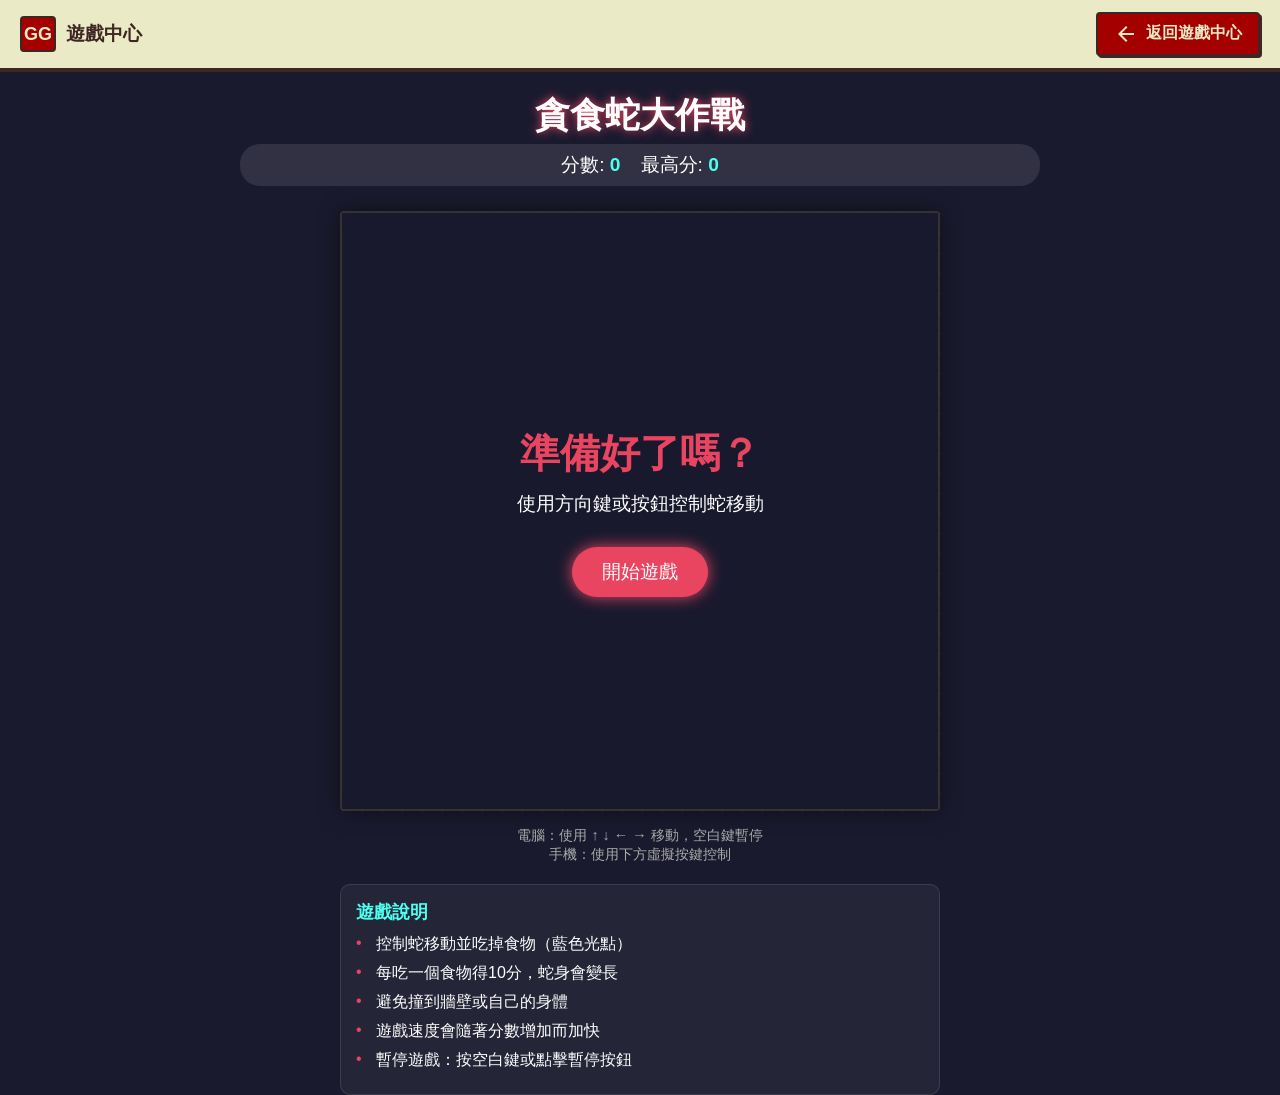
<file: games/snake/index.html>
<!DOCTYPE html>
<html lang="zh-Hant">
<head>
    <meta charset="UTF-8">
    <meta name="viewport" content="width=device-width, initial-scale=1.0, maximum-scale=1.0, user-scalable=no">
    <title>貪食蛇大作戰 - GG 遊戲中心</title>
    <link rel="stylesheet" href="style.css">
    <link href="https://fonts.googleapis.com/css2?family=Material+Symbols+Outlined:wght,FILL@100..700,0..1&display=swap" rel="stylesheet">
</head>
<body>
    <!-- 遊戲中心導航欄 -->
    <nav class="game-center-nav">
        <a href="../../index.html" class="nav-brand">
            <div class="nav-logo">GG</div>
            <span class="nav-title">遊戲中心</span>
        </a>
        <a href="../../index.html" class="back-button">
            <span class="material-symbols-outlined" style="vertical-align: middle; margin-right: 4px;">arrow_back</span>
            返回遊戲中心
        </a>
    </nav>

    <div class="game-header">
        <h1 class="game-title">貪食蛇大作戰</h1>
        <div class="stats-bar">
            <div class="stat-item">分數: <span id="score">0</span></div>
            <div class="stat-item">最高分: <span id="high-score">0</span></div>
        </div>
    </div>

    <main>
        <div id="game-container">
            <canvas id="gameCanvas"></canvas>
            
            <!-- 開始畫面 -->
            <div id="start-screen" class="modal">
                <h2>準備好了嗎？</h2>
                <p>使用方向鍵或按鈕控制蛇移動</p>
                <button class="btn" onclick="startGame()">開始遊戲</button>
            </div>

            <!-- 遊戲結束畫面 -->
            <div id="game-over-screen" class="modal hidden">
                <h2>遊戲結束</h2>
                <p>最終得分: <span id="final-score">0</span></p>
                <button class="btn" onclick="startGame()">再玩一次</button>
            </div>
            
             <!-- 暫停畫面 -->
             <div id="pause-screen" class="modal hidden">
                <h2>已暫停</h2>
                <p>按空白鍵繼續</p>
                <button class="btn" onclick="togglePause()">繼續</button>
            </div>
        </div>

        <div class="controls-info">
            電腦：使用 ↑ ↓ ← → 移動，空白鍵暫停<br>
            手機：使用下方虛擬按鍵控制
        </div>

        <!-- 虛擬手把 (適用於手機) -->
        <div class="d-pad">
            <div class="d-btn up" ontouchstart="handleMobileInput('ArrowUp')" onmousedown="handleMobileInput('ArrowUp')">▲</div>
            <div class="d-btn left" ontouchstart="handleMobileInput('ArrowLeft')" onmousedown="handleMobileInput('ArrowLeft')">◀</div>
            <div class="d-btn down" ontouchstart="handleMobileInput('ArrowDown')" onmousedown="handleMobileInput('ArrowDown')">▼</div>
            <div class="d-btn right" ontouchstart="handleMobileInput('ArrowRight')" onmousedown="handleMobileInput('ArrowRight')">▶</div>
        </div>

        <!-- 遊戲說明 -->
        <div class="game-instructions">
            <h3 class="instructions-title">遊戲說明</h3>
            <ul class="instructions-list">
                <li>控制蛇移動並吃掉食物（藍色光點）</li>
                <li>每吃一個食物得10分，蛇身會變長</li>
                <li>避免撞到牆壁或自己的身體</li>
                <li>遊戲速度會隨著分數增加而加快</li>
                <li>暫停遊戲：按空白鍵或點擊暫停按鈕</li>
            </ul>
        </div>
    </main>

    <script src="game.js"></script>
</body>
</html>
</file>
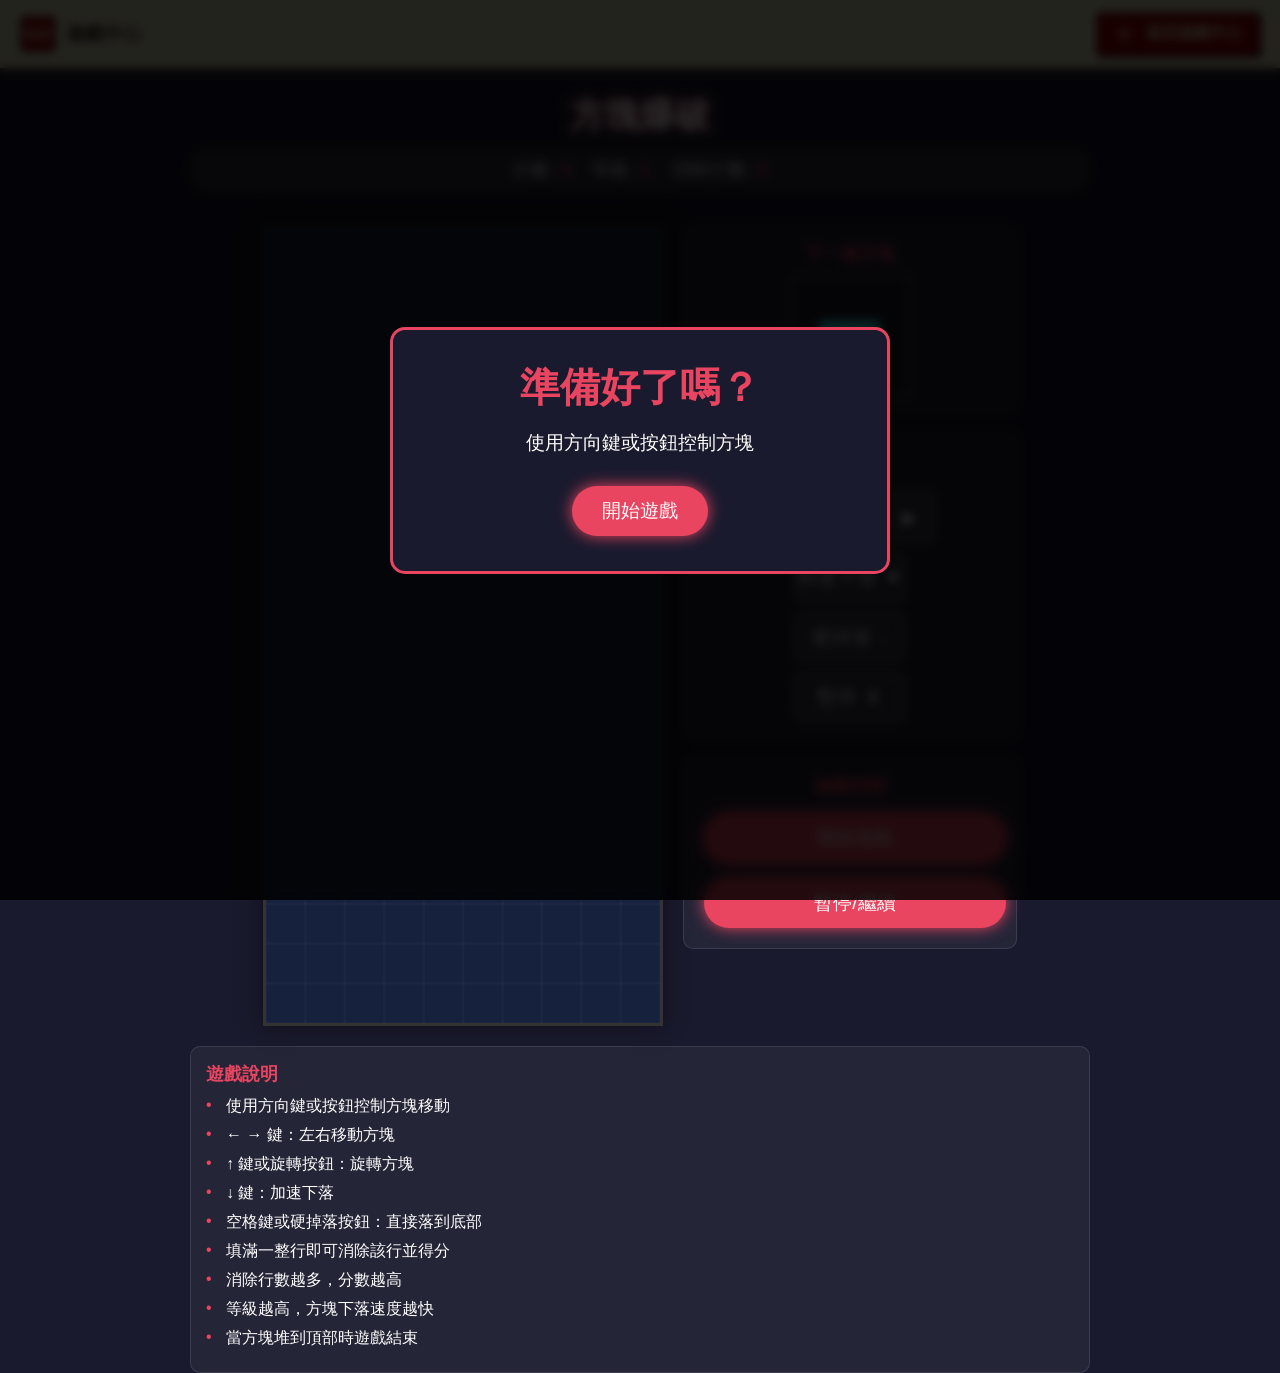
<file: games/tetris/index.html>
<!DOCTYPE html>
<html lang="zh-Hant">
<head>
    <meta charset="UTF-8">
    <meta name="viewport" content="width=device-width, initial-scale=1.0, maximum-scale=1.0, user-scalable=no">
    <title>方塊爆破 - GG 遊戲中心</title>
    <link rel="stylesheet" href="style.css">
    <link href="https://fonts.googleapis.com/css2?family=Material+Symbols+Outlined:wght,FILL@100..700,0..1&display=swap" rel="stylesheet">
</head>
<body>
    <!-- 遊戲中心導航欄 -->
    <nav class="game-center-nav">
        <a href="../../index.html" class="nav-brand">
            <div class="nav-logo">GG</div>
            <span class="nav-title">遊戲中心</span>
        </a>
        <a href="../../index.html" class="back-button">
            <span class="material-symbols-outlined" style="vertical-align: middle; margin-right: 4px;">arrow_back</span>
            返回遊戲中心
        </a>
    </nav>

    <div class="game-header">
        <h1 class="game-title">方塊爆破</h1>
        <div class="stats-bar">
            <div class="stat-item">分數: <span id="score">0</span></div>
            <div class="stat-item">等級: <span id="level">1</span></div>
            <div class="stat-item">消除行數: <span id="lines">0</span></div>
        </div>
    </div>

    <div class="game-container">
        <!-- 遊戲區域 -->
        <div class="game-area">
            <canvas id="game-board"></canvas>
            
            <!-- 移動端虛擬控制器 (手機顯示) -->
            <div class="mobile-controls">
                <button class="control-button left" ontouchstart="handleMobileInput('left')" onmousedown="handleMobileInput('left')">◀</button>
                <button class="control-button rotate" ontouchstart="handleMobileInput('rotate')" onmousedown="handleMobileInput('rotate')">↻</button>
                <button class="control-button down" ontouchstart="handleMobileInput('down')" onmousedown="handleMobileInput('down')">▼</button>
                <button class="control-button right" ontouchstart="handleMobileInput('right')" onmousedown="handleMobileInput('right')">▶</button>
                <button class="control-button hard-drop" ontouchstart="handleMobileInput('hardDrop')" onmousedown="handleMobileInput('hardDrop')">↓<br>硬落</button>
                <button class="control-button pause" ontouchstart="handleMobileInput('pause')" onmousedown="handleMobileInput('pause')">⏸<br>暫停</button>
            </div>
        </div>

        <!-- 側邊面板 -->
        <div class="side-panel">
            <!-- 下一個方塊預覽 -->
            <div class="panel-section">
                <h3 class="panel-title">下一個方塊</h3>
                <div id="next-piece-container">
                    <canvas id="next-piece-canvas"></canvas>
                </div>
            </div>

            <!-- 控制按鈕 (電腦顯示) -->
            <div class="panel-section controls-section">
                <h3 class="panel-title">控制</h3>
                <div class="control-row">
                    <button class="control-button" onclick="handleMobileInput('left')">◀</button>
                    <button class="control-button" onclick="handleMobileInput('rotate')">↻</button>
                    <button class="control-button" onclick="handleMobileInput('right')">▶</button>
                </div>
                <div class="control-row">
                    <button class="control-button wide" onclick="handleMobileInput('down')">快速下落 ▼</button>
                </div>
                <div class="control-row">
                    <button class="control-button wide" onclick="handleMobileInput('hardDrop')">硬掉落 ↓</button>
                </div>
                <div class="control-row">
                    <button class="control-button wide" onclick="togglePause()">暫停 ⏸</button>
                </div>
            </div>

            <!-- 遊戲控制 -->
            <div class="panel-section">
                <h3 class="panel-title">遊戲控制</h3>
                <button class="btn" onclick="startGame()" style="width: 100%; margin-bottom: 10px;">開始遊戲</button>
                <button class="btn" onclick="togglePause()" style="width: 100%;">暫停/繼續</button>
            </div>
        </div>
    </div>

    <!-- 遊戲說明 -->
    <div class="game-instructions">
        <h3 class="instructions-title">遊戲說明</h3>
        <ul class="instructions-list">
            <li>使用方向鍵或按鈕控制方塊移動</li>
            <li>← → 鍵：左右移動方塊</li>
            <li>↑ 鍵或旋轉按鈕：旋轉方塊</li>
            <li>↓ 鍵：加速下落</li>
            <li>空格鍵或硬掉落按鈕：直接落到底部</li>
            <li>填滿一整行即可消除該行並得分</li>
            <li>消除行數越多，分數越高</li>
            <li>等級越高，方塊下落速度越快</li>
            <li>當方塊堆到頂部時遊戲結束</li>
        </ul>
    </div>

    <!-- 開始畫面 -->
    <div id="start-screen" class="modal">
        <div class="modal-content">
            <h2>準備好了嗎？</h2>
            <p>使用方向鍵或按鈕控制方塊</p>
            <button class="btn" onclick="startGame()">開始遊戲</button>
        </div>
    </div>

    <!-- 遊戲結束畫面 -->
    <div id="game-over-screen" class="modal hidden">
        <div class="modal-content">
            <h2>遊戲結束</h2>
            <p>最終分數: <span id="final-score">0</span></p>
            <button class="btn" onclick="startGame()">再玩一次</button>
        </div>
    </div>

    <!-- 暫停畫面 -->
    <div id="pause-screen" class="modal hidden">
        <div class="modal-content">
            <h2>已暫停</h2>
            <p>按 P 鍵或點擊繼續按鈕</p>
            <button class="btn" onclick="togglePause()">繼續遊戲</button>
        </div>
    </div>

    <script src="game.js"></script>
</body>
</html>
</file>
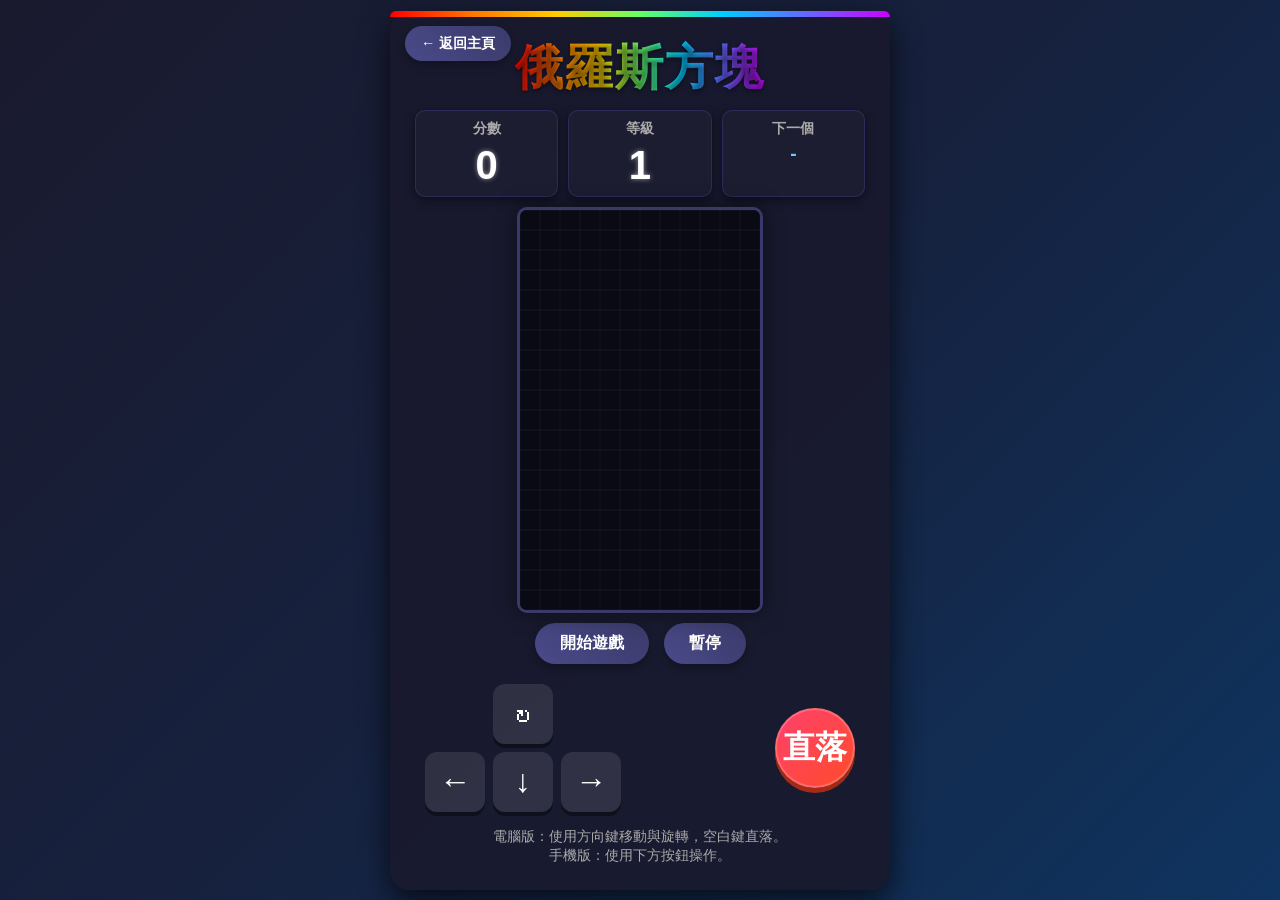
<file: block.html>
<!DOCTYPE html>
<html lang="zh-TW">
<head>
    <meta charset="UTF-8">
    <meta name="viewport" content="width=device-width, initial-scale=1.0, maximum-scale=1.0, user-scalable=no">
    <title>俄羅斯方塊 - 觸控版</title>
    <style>
        * {
            margin: 0;
            padding: 0;
            box-sizing: border-box;
            user-select: none; /* 防止長按選中文字 */
            -webkit-user-select: none;
            touch-action: manipulation; /* 優化觸控反應 */
        }
        
        body {
            font-family: 'Segoe UI', Tahoma, Geneva, Verdana, sans-serif;
            background: linear-gradient(135deg, #1a1a2e, #16213e, #0f3460);
            color: #fff;
            display: flex;
            justify-content: center;
            align-items: center;
            min-height: 100vh;
            padding: 10px;
            overflow: hidden; /* 防止頁面滾動 */
        }
        
        .game-container {
            display: flex;
            flex-direction: column;
            align-items: center;
            max-width: 600px;
            width: 100%;
            background: rgba(25, 25, 45, 0.9);
            border-radius: 20px;
            box-shadow: 0 10px 30px rgba(0, 0, 0, 0.7);
            padding: 15px;
            position: relative;
        }
        
        .game-container::before {
            content: '';
            position: absolute;
            top: 0;
            left: 0;
            right: 0;
            height: 6px;
            background: linear-gradient(90deg, #ff0000, #ff7700, #ffcc00, #66ff66, #00ccff, #6666ff, #cc00ff);
            border-radius: 6px 6px 0 0;
        }
        
        h1 {
            font-size: 2rem;
            margin-bottom: 10px;
            text-align: center;
            background: linear-gradient(90deg, #ff0000, #ff7700, #ffcc00, #66ff66, #00ccff, #6666ff, #cc00ff);
            -webkit-background-clip: text;
            background-clip: text;
            color: transparent;
            text-shadow: 0 2px 5px rgba(0, 0, 0, 0.5);
            letter-spacing: 2px;
        }
        
        .game-header {
            display: flex;
            justify-content: space-between;
            width: 100%;
            margin-bottom: 10px;
            gap: 10px;
        }
        
        .score-container, .level-container, .next-container {
            background: rgba(30, 30, 50, 0.9);
            border-radius: 10px;
            padding: 8px;
            flex: 1;
            text-align: center;
            box-shadow: 0 3px 10px rgba(0, 0, 0, 0.5);
            border: 1px solid rgba(100, 100, 255, 0.2);
        }
        
        .score-container h2, .level-container h2, .next-container h2 {
            font-size: 0.9rem;
            margin-bottom: 5px;
            color: #aaa;
        }
        
        .score-value, .level-value {
            font-size: 1.5rem;
            font-weight: bold;
            color: #fff;
            text-shadow: 0 0 5px rgba(255, 255, 255, 0.5);
        }

        .next-value {
            font-size: 1.2rem;
            font-weight: bold;
            color: #66ccff;
        }
        
        .game-board-wrapper {
            position: relative;
            margin-bottom: 10px;
            border-radius: 10px;
            overflow: hidden;
            border: 3px solid #3a3a6a;
            box-shadow: 0 0 20px rgba(0, 0, 0, 0.5);
        }

        .game-board {
            background: rgba(15, 15, 30, 0.95);
            display: block;
        }
        
        .game-over {
            position: absolute;
            top: 0;
            left: 0;
            width: 100%;
            height: 100%;
            background: rgba(0, 0, 0, 0.85);
            display: flex;
            flex-direction: column;
            justify-content: center;
            align-items: center;
            z-index: 100;
            display: none;
        }
        
        .game-over h2 {
            font-size: 2.5rem;
            color: #ff4444;
            margin-bottom: 20px;
            text-shadow: 0 0 10px rgba(255, 68, 68, 0.7);
        }
        
        .game-over p {
            font-size: 1.5rem;
            margin-bottom: 30px;
            color: #ffcc00;
        }

        /* 按鈕通用樣式 */
        .btn {
            background: linear-gradient(45deg, #4a4a8a, #3a3a6a);
            color: white;
            border: none;
            padding: 10px 25px;
            font-size: 1rem;
            border-radius: 25px;
            cursor: pointer;
            box-shadow: 0 4px 10px rgba(0, 0, 0, 0.3);
            font-weight: bold;
            transition: all 0.1s;
        }
        
        .btn:active {
            transform: scale(0.95);
        }

        .menu-controls {
            display: flex;
            gap: 15px;
            margin-bottom: 15px;
            width: 100%;
            justify-content: center;
        }

        /* --- 虛擬控制器樣式 --- */
        .controls-area {
            display: flex;
            justify-content: space-between;
            align-items: center;
            width: 100%;
            padding: 0 10px;
            margin-top: 5px;
        }

        .d-pad {
            display: grid;
            grid-template-columns: repeat(3, 1fr);
            grid-template-rows: repeat(2, 1fr);
            gap: 8px;
            width: 160px;
        }

        .control-btn {
            width: 50px;
            height: 50px;
            border-radius: 12px;
            border: none;
            background: rgba(255, 255, 255, 0.1);
            color: white;
            font-size: 1.5rem;
            display: flex;
            justify-content: center;
            align-items: center;
            box-shadow: 0 4px 0 rgba(0,0,0,0.4);
            cursor: pointer;
            -webkit-tap-highlight-color: transparent;
        }
        
        .control-btn:active {
            background: rgba(255, 255, 255, 0.2);
            box-shadow: 0 0 0 rgba(0,0,0,0.4);
            transform: translateY(4px);
        }

        /* 佈局定位 */
        .btn-up { grid-column: 2; grid-row: 1; }
        .btn-left { grid-column: 1; grid-row: 2; }
        .btn-down { grid-column: 2; grid-row: 2; }
        .btn-right { grid-column: 3; grid-row: 2; }

        .action-pad {
            display: flex;
            flex-direction: column;
            gap: 10px;
            align-items: center;
        }

        .btn-hard-drop {
            width: 70px;
            height: 70px;
            border-radius: 50%;
            background: linear-gradient(135deg, #ff416c, #ff4b2b);
            font-size: 1.2rem;
            font-weight: bold;
            box-shadow: 0 5px 0 #a32a15;
            border: 2px solid rgba(255,255,255,0.2);
        }

        .btn-hard-drop:active {
            box-shadow: 0 0 0 #a32a15;
            transform: translateY(5px);
        }

        .instructions {
            display: none; /* 移動端隱藏說明以節省空間 */
        }

        /* --- 響應式調整 --- */
        @media (min-width: 768px) {
            .game-container {
                padding: 25px;
                max-width: 500px;
            }
            h1 { font-size: 3rem; }
            .score-value, .level-value { font-size: 2.5rem; }
            .instructions { display: block; margin-top: 15px; width: 100%; color: #aaa; font-size: 0.9rem; text-align: center;}
            .control-btn { width: 60px; height: 60px; font-size: 2rem; }
            .btn-hard-drop { width: 80px; height: 80px; }
        }
    </style>
</head>
<body>
    <div class="game-container">
        <div style="position: absolute; top: 15px; left: 15px; z-index: 1000;">
            <a href="index.html" style="display: inline-block; padding: 8px 16px; background: linear-gradient(45deg, #4a4a8a, #3a3a6a); color: white; text-decoration: none; border-radius: 25px; font-weight: bold; box-shadow: 0 4px 10px rgba(0, 0, 0, 0.3); border: none; font-size: 0.9rem;">← 返回主頁</a>
        </div>
        <h1>俄羅斯方塊</h1>
        
        <div class="game-header">
            <div class="score-container">
                <h2>分數</h2>
                <div class="score-value" id="score">0</div>
            </div>
            <div class="level-container">
                <h2>等級</h2>
                <div class="level-value" id="level">1</div>
            </div>
            <div class="next-container">
                <h2>下一個</h2>
                <div class="next-value" id="next">-</div>
            </div>
        </div>
        
        <div class="game-board-wrapper">
            <canvas id="tetris" class="game-board" width="240" height="400"></canvas>
            <div class="game-over" id="game-over">
                <h2>遊戲結束</h2>
                <p>分數: <span id="final-score">0</span></p>
                <button class="btn" id="restart-btn">重新開始</button>
            </div>
        </div>

        <div class="menu-controls">
            <button class="btn" id="start-btn">開始遊戲</button>
            <button class="btn" id="pause-btn">暫停</button>
        </div>
        
        <!-- 虛擬控制器 -->
        <div class="controls-area">
            <div class="d-pad">
                <button class="control-btn btn-up" id="btn-rotate">↻</button>
                <button class="control-btn btn-left" id="btn-left">←</button>
                <button class="control-btn btn-down" id="btn-down">↓</button>
                <button class="control-btn btn-right" id="btn-right">→</button>
            </div>
            <div class="action-pad">
                <button class="control-btn btn-hard-drop" id="btn-hard-drop">直落</button>
            </div>
        </div>

        <div class="instructions">
            電腦版：使用方向鍵移動與旋轉，空白鍵直落。<br>
            手機版：使用下方按鈕操作。
        </div>
    </div>

    <script>
        document.addEventListener('DOMContentLoaded', () => {
            const canvas = document.getElementById('tetris');
            const ctx = canvas.getContext('2d');
            const scoreElement = document.getElementById('score');
            const levelElement = document.getElementById('level');
            const nextElement = document.getElementById('next');
            const startBtn = document.getElementById('start-btn');
            const pauseBtn = document.getElementById('pause-btn');
            const restartBtn = document.getElementById('restart-btn');
            const gameOverScreen = document.getElementById('game-over');
            const finalScoreElement = document.getElementById('final-score');

            // 虛擬按鈕 ID
            const btnLeft = document.getElementById('btn-left');
            const btnRight = document.getElementById('btn-right');
            const btnDown = document.getElementById('btn-down');
            const btnRotate = document.getElementById('btn-rotate');
            const btnHardDrop = document.getElementById('btn-hard-drop');
            
            // 遊戲配置
            const BLOCK_SIZE = 20;
            const BOARD_WIDTH = 12;
            const BOARD_HEIGHT = 20;
            const COLORS = [
                null,
                '#FF0D72', // T
                '#0DC2FF', // I
                '#0DFF72', // J
                '#F538FF', // L
                '#FF8E0D', // O
                '#FFE138', // S
                '#3877FF'  // Z
            ];
            
            const SHAPES = [
                null,
                [[0, 1, 0], [1, 1, 1], [0, 0, 0]], // T
                [[0, 0, 0, 0], [1, 1, 1, 1], [0, 0, 0, 0], [0, 0, 0, 0]], // I
                [[1, 0, 0], [1, 1, 1], [0, 0, 0]], // J
                [[0, 0, 1], [1, 1, 1], [0, 0, 0]], // L
                [[1, 1], [1, 1]], // O
                [[0, 1, 1], [1, 1, 0], [0, 0, 0]], // S
                [[1, 1, 0], [0, 1, 1], [0, 0, 0]]  // Z
            ];

            const pieceNames = ['-', 'T', 'I', 'J', 'L', 'O', 'S', 'Z'];
            
            // 遊戲狀態
            let board = createBoard();
            let piece = null;
            let nextPiece = null;
            let score = 0;
            let level = 1;
            let gameOver = false;
            let isPaused = false;
            let dropCounter = 0;
            let dropInterval = 1000;
            let lastTime = 0;
            let requestId = null;
            
            function createBoard() {
                return Array.from({ length: BOARD_HEIGHT }, () => Array(BOARD_WIDTH).fill(0));
            }
            
            // 生成隨機方塊物件
            function createPieceObject(type) {
                return {
                    type: type,
                    shape: SHAPES[type],
                    color: COLORS[type],
                    pos: {
                        x: Math.floor(BOARD_WIDTH / 2) - Math.floor(SHAPES[type][0].length / 2),
                        y: 0
                    }
                };
            }
            
            // 生成下一個預覽方塊
            function generateNextPiece() {
                const type = Math.floor(Math.random() * 7) + 1;
                nextPiece = createPieceObject(type);
                updateNextPieceDisplay();
            }

            // 生成玩家當前方塊（從 nextPiece 取出）
            function spawnPiece() {
                if (nextPiece) {
                    piece = nextPiece;
                } else {
                    // 第一次遊戲或重置時
                    const type = Math.floor(Math.random() * 7) + 1;
                    piece = createPieceObject(type);
                }
                
                // 立即生成新的 nextPiece
                generateNextPiece();
                
                // 檢查一生成就碰撞（遊戲結束）
                if (collide()) {
                    endGame();
                }
            }

            function updateNextPieceDisplay() {
                nextElement.textContent = nextPiece ? pieceNames[nextPiece.type] : '-';
                nextElement.style.color = nextPiece ? nextPiece.color : '#fff';
            }
            
            function drawBlock(x, y, color, context) {
                context.fillStyle = color;
                context.fillRect(x * BLOCK_SIZE, y * BLOCK_SIZE, BLOCK_SIZE, BLOCK_SIZE);
                context.strokeStyle = 'rgba(0,0,0,0.3)';
                context.lineWidth = 1;
                context.strokeRect(x * BLOCK_SIZE, y * BLOCK_SIZE, BLOCK_SIZE, BLOCK_SIZE);
                
                // 簡單的高光立體感
                context.fillStyle = 'rgba(255, 255, 255, 0.4)';
                context.fillRect(x * BLOCK_SIZE, y * BLOCK_SIZE, BLOCK_SIZE, 4);
                context.fillRect(x * BLOCK_SIZE, y * BLOCK_SIZE, 4, BLOCK_SIZE);
            }
            
            function drawBoard() {
                ctx.clearRect(0, 0, canvas.width, canvas.height);
                
                // 背景
                ctx.fillStyle = '#0a0a15';
                ctx.fillRect(0, 0, canvas.width, canvas.height);
                
                // 繪製網格線
                ctx.strokeStyle = 'rgba(255, 255, 255, 0.05)';
                ctx.lineWidth = 1;
                ctx.beginPath();
                for (let x = 0; x <= BOARD_WIDTH; x++) {
                    ctx.moveTo(x * BLOCK_SIZE, 0);
                    ctx.lineTo(x * BLOCK_SIZE, canvas.height);
                }
                for (let y = 0; y <= BOARD_HEIGHT; y++) {
                    ctx.moveTo(0, y * BLOCK_SIZE);
                    ctx.lineTo(canvas.width, y * BLOCK_SIZE);
                }
                ctx.stroke();
                
                // 繪製已固定的方塊
                board.forEach((row, y) => {
                    row.forEach((value, x) => {
                        if (value !== 0) {
                            drawBlock(x, y, COLORS[value], ctx);
                        }
                    });
                });
                
                // 繪製當前方塊
                if (piece) {
                    piece.shape.forEach((row, y) => {
                        row.forEach((value, x) => {
                            if (value !== 0) {
                                drawBlock(piece.pos.x + x, piece.pos.y + y, piece.color, ctx);
                            }
                        });
                    });
                }
            }
            
            function collide() {
                if (!piece) return true;
                const shape = piece.shape;
                for (let y = 0; y < shape.length; y++) {
                    for (let x = 0; x < shape[y].length; x++) {
                        if (shape[y][x] !== 0) {
                            const boardX = piece.pos.x + x;
                            const boardY = piece.pos.y + y;
                            
                            // 邊界檢查
                            if (boardX < 0 || boardX >= BOARD_WIDTH || boardY >= BOARD_HEIGHT) {
                                return true;
                            }
                            // 重疊檢查
                            if (boardY >= 0 && board[boardY][boardX] !== 0) {
                                return true;
                            }
                        }
                    }
                }
                return false;
            }
            
            function solidifyPiece() {
                piece.shape.forEach((row, y) => {
                    row.forEach((value, x) => {
                        if (value !== 0) {
                            const py = piece.pos.y + y;
                            const px = piece.pos.x + x;
                            if (py >= 0) {
                                board[py][px] = piece.type;
                            }
                        }
                    });
                });
                
                // 消除行
                let linesCleared = 0;
                outer: for (let y = BOARD_HEIGHT - 1; y >= 0; y--) {
                    for (let x = 0; x < BOARD_WIDTH; x++) {
                        if (board[y][x] === 0) continue outer;
                    }
                    
                    const row = board.splice(y, 1)[0].fill(0);
                    board.unshift(row);
                    linesCleared++;
                    y++; // 因為刪除了當前行，需要重新檢查該索引
                }
                
                if (linesCleared > 0) {
                    const points = [0, 40, 100, 300, 1200][linesCleared] * level;
                    score += points;
                    scoreElement.textContent = score;
                    
                    if (score >= level * 500) { // 每500分升一級
                        level++;
                        levelElement.textContent = level;
                        dropInterval = Math.max(100, 1000 - (level - 1) * 100);
                    }
                }
                
                // 關鍵：落地後立即生成下一個，實現"一個接著一個"
                spawnPiece(); 
            }
            
            function movePiece(dir) {
                if (gameOver || isPaused || !piece) return;
                piece.pos.x += dir;
                if (collide()) {
                    piece.pos.x -= dir;
                } else {
                    drawBoard();
                }
            }
            
            function rotatePiece() {
                if (gameOver || isPaused || !piece) return;
                const originalShape = piece.shape;
                const rotated = piece.shape[0].map((_, i) => piece.shape.map(row => row[i]).reverse());
                piece.shape = rotated;
                
                if (collide()) {
                    // 牆踢簡單實現：嘗試左右移動
                    const offset = piece.pos.x > BOARD_WIDTH / 2 ? -1 : 1;
                    piece.pos.x += offset;
                    if (collide()) {
                        piece.pos.x -= offset; // 還原
                        piece.pos.x -= offset; // 試另一邊
                        if (collide()) {
                            piece.pos.x += offset; // 再還原
                            piece.shape = originalShape;
                        }
                    }
                }
                drawBoard();
            }
            
            function dropPiece() {
                if (gameOver || isPaused || !piece) return;
                piece.pos.y++;
                if (collide()) {
                    piece.pos.y--;
                    solidifyPiece();
                }
                dropCounter = 0;
                drawBoard();
            }
            
            function hardDrop() {
                if (gameOver || isPaused || !piece) return;
                while (!collide()) {
                    piece.pos.y++;
                }
                piece.pos.y--;
                solidifyPiece();
                dropCounter = 0;
                drawBoard();
            }
            
            function update(time = 0) {
                if (gameOver) return;
                
                const deltaTime = time - lastTime;
                lastTime = time;
                
                if (!isPaused) {
                    dropCounter += deltaTime;
                    if (dropCounter > dropInterval) {
                        dropPiece();
                    }
                }
                
                requestId = requestAnimationFrame(update);
            }
            
            function endGame() {
                gameOver = true;
                cancelAnimationFrame(requestId);
                finalScoreElement.textContent = score;
                gameOverScreen.style.display = 'flex';
            }

            function resetGame() {
                cancelAnimationFrame(requestId);
                requestId = null;
                board = createBoard();
                score = 0;
                level = 1;
                dropInterval = 1000;
                scoreElement.textContent = '0';
                levelElement.textContent = '1';
                gameOver = false;
                isPaused = false;
                dropCounter = 0;
                piece = null;
                nextPiece = null;
                gameOverScreen.style.display = 'none';
                pauseBtn.textContent = '暫停';
                
                // 重新開始流程
                spawnPiece();
                drawBoard();
            }

            // --- 事件監聽 ---

            // 鍵盤
            document.addEventListener('keydown', event => {
                if (gameOver) return;
                
                // 如果鍵盤操作，防止按鈕長按觸發的行為
                switch (event.key) {
                    case 'ArrowLeft': movePiece(-1); break;
                    case 'ArrowRight': movePiece(1); break;
                    case 'ArrowDown': dropPiece(); break;
                    case 'ArrowUp': rotatePiece(); break;
                    case ' ': hardDrop(); break;
                }
            });

            // 虛擬按鈕 (使用 touchstart 以獲得更快的響應，同時兼容 click)
            const addTouchControl = (element, action) => {
                element.addEventListener('touchstart', (e) => {
                    e.preventDefault(); // 防止雙擊縮放或滾動
                    action();
                }, { passive: false });
                
                element.addEventListener('mousedown', (e) => {
                    e.preventDefault();
                    action();
                });
            };

            addTouchControl(btnLeft, () => movePiece(-1));
            addTouchControl(btnRight, () => movePiece(1));
            addTouchControl(btnRotate, () => rotatePiece());
            addTouchControl(btnDown, () => dropPiece());
            addTouchControl(btnHardDrop, () => hardDrop());

            // 選單按鈕
            startBtn.addEventListener('click', () => {
                if (gameOver) {
                    resetGame();
                } else if (!piece) {
                    resetGame();
                }
                isPaused = false;
                pauseBtn.textContent = '暫停';
                if (!requestId) {
                    lastTime = performance.now();
                    update();
                }
            });
            
            pauseBtn.addEventListener('click', () => {
                if (gameOver) return;
                isPaused = !isPaused;
                pauseBtn.textContent = isPaused ? '繼續' : '暫停';
            });
            
            restartBtn.addEventListener('click', resetGame);
            
            // 初始化畫面
            drawBoard();
        });
    </script>
</body>
</html>
</file>
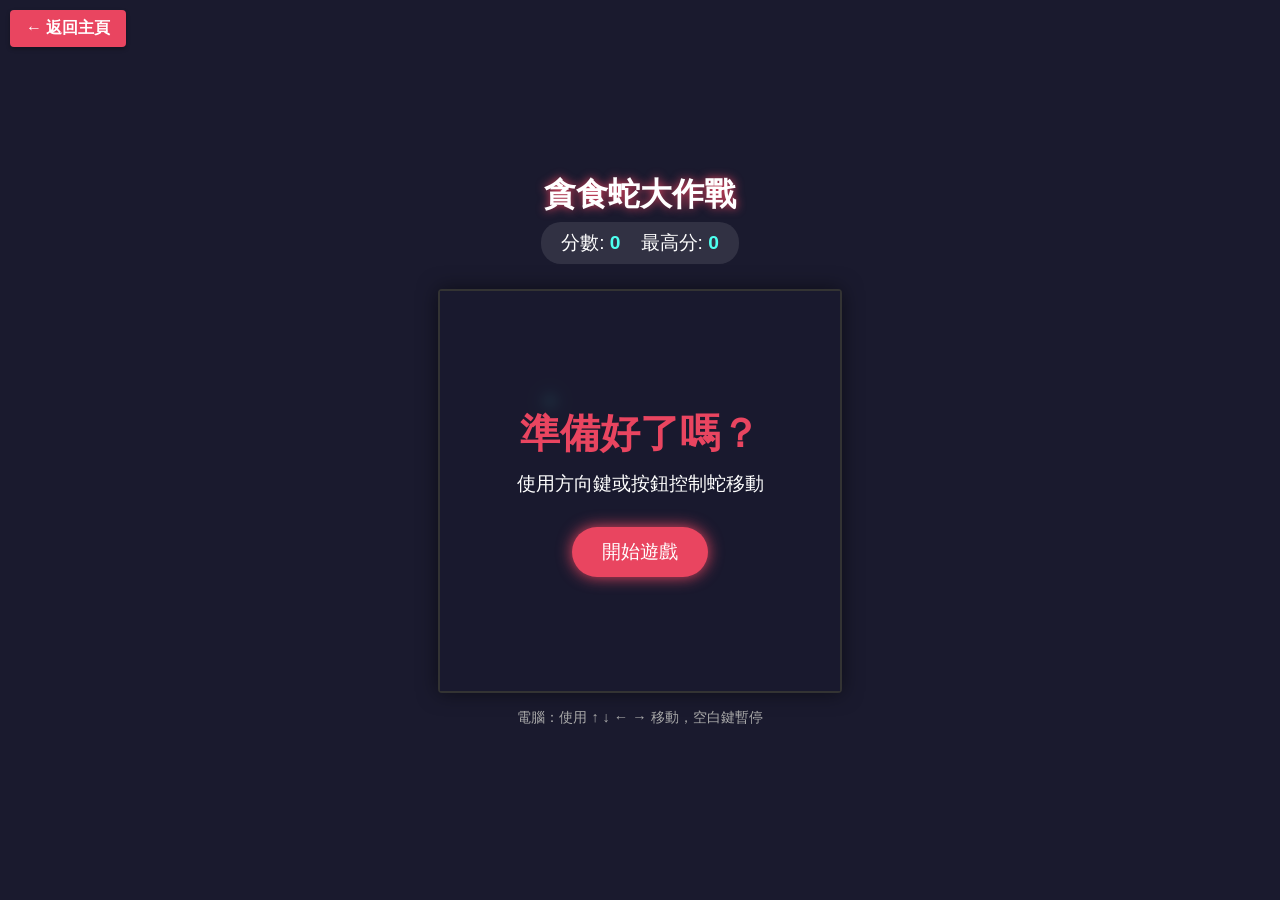
<file: snake.html>
<!DOCTYPE html>
<html lang="zh-Hant">
<head>
    <meta charset="UTF-8">
    <meta name="viewport" content="width=device-width, initial-scale=1.0, maximum-scale=1.0, user-scalable=no">
    <title>經典貪食蛇 - 霓虹版</title>
    <style>
        :root {
            --bg-color: #1a1a2e;
            --grid-color: #16213e;
            --snake-color: #0f3460;
            --snake-head: #e94560;
            --food-color: #4effef;
            --text-color: #ffffff;
            --accent-color: #e94560;
            --modal-bg: rgba(26, 26, 46, 0.95);
        }

        * {
            box-sizing: border-box;
            margin: 0;
            padding: 0;
            user-select: none; /* 防止手機上長按選取文字 */
        }

        body {
            font-family: 'Segoe UI', Tahoma, Geneva, Verdana, sans-serif;
            background-color: var(--bg-color);
            color: var(--text-color);
            display: flex;
            flex-direction: column;
            align-items: center;
            justify-content: center;
            min-height: 100vh;
            overflow: hidden;
        }

        header {
            text-align: center;
            margin-bottom: 10px;
        }

        h1 {
            font-size: 2rem;
            text-shadow: 0 0 10px var(--accent-color);
            margin-bottom: 5px;
        }

        .stats-bar {
            display: flex;
            gap: 20px;
            font-size: 1.2rem;
            background: rgba(255, 255, 255, 0.1);
            padding: 8px 20px;
            border-radius: 20px;
            margin-bottom: 15px;
        }

        .stat-item span {
            font-weight: bold;
            color: var(--food-color);
        }

        /* 遊戲容器 */
        #game-container {
            position: relative;
            box-shadow: 0 0 20px rgba(0, 0, 0, 0.5);
            border: 2px solid #333;
            border-radius: 4px;
            background-color: var(--grid-color);
        }

        canvas {
            display: block;
            background-image: linear-gradient(rgba(255, 255, 255, 0.03) 1px, transparent 1px),
            linear-gradient(90deg, rgba(255, 255, 255, 0.03) 1px, transparent 1px);
            background-size: 20px 20px; /* 對應 grid size */
        }

        /* 控制說明與虛擬按鍵 */
        .controls-info {
            margin-top: 15px;
            font-size: 0.9rem;
            color: #aaa;
            text-align: center;
        }

        .d-pad {
            display: none; /* 預設隱藏，在小螢幕顯示 */
            grid-template-columns: repeat(3, 60px);
            grid-template-rows: repeat(2, 60px);
            gap: 10px;
            margin-top: 20px;
        }

        .d-btn {
            background: rgba(255, 255, 255, 0.1);
            border: 1px solid rgba(255, 255, 255, 0.2);
            border-radius: 10px;
            color: white;
            font-size: 24px;
            display: flex;
            align-items: center;
            justify-content: center;
            cursor: pointer;
            transition: background 0.2s;
        }

        .d-btn:active {
            background: var(--accent-color);
        }

        .d-btn.up { grid-column: 2; grid-row: 1; }
        .d-btn.left { grid-column: 1; grid-row: 2; }
        .d-btn.down { grid-column: 2; grid-row: 2; }
        .d-btn.right { grid-column: 3; grid-row: 2; }

        /* 模態框 (開始/結束畫面) */
        .modal {
            position: absolute;
            top: 0;
            left: 0;
            width: 100%;
            height: 100%;
            background: var(--modal-bg);
            display: flex;
            flex-direction: column;
            justify-content: center;
            align-items: center;
            z-index: 10;
            backdrop-filter: blur(5px);
        }

        .modal.hidden {
            display: none;
        }

        .modal h2 {
            font-size: 2.5rem;
            margin-bottom: 10px;
            color: var(--accent-color);
        }

        .modal p {
            font-size: 1.2rem;
            margin-bottom: 30px;
        }

        .btn {
            background: var(--accent-color);
            color: white;
            border: none;
            padding: 12px 30px;
            font-size: 1.2rem;
            border-radius: 50px;
            cursor: pointer;
            box-shadow: 0 0 15px var(--accent-color);
            transition: transform 0.1s, box-shadow 0.1s;
        }

        .btn:hover {
            transform: scale(1.05);
            box-shadow: 0 0 25px var(--accent-color);
        }

        .btn:active {
            transform: scale(0.95);
        }

        /* 響應式調整 */
        @media (max-width: 600px) {
            h1 { font-size: 1.5rem; }
            .stats-bar { font-size: 1rem; padding: 5px 15px; }
            .d-pad { display: grid; }
            .controls-info { display: none; } /* 手機上隱藏鍵盤說明 */
        }
    </style>
</head>
<body>

    <header>
        <div style="position: absolute; top: 10px; left: 10px;">
            <a href="index.html" style="display: inline-block; padding: 8px 16px; background: #e94560; color: white; text-decoration: none; border-radius: 4px; font-weight: bold; box-shadow: 0 2px 4px rgba(0,0,0,0.3);">← 返回主頁</a>
        </div>
        <h1>貪食蛇大作戰</h1>
        <div class="stats-bar">
            <div class="stat-item">分數: <span id="score">0</span></div>
            <div class="stat-item">最高分: <span id="high-score">0</span></div>
        </div>
    </header>

    <main>
        <div id="game-container">
            <canvas id="gameCanvas" width="400" height="400"></canvas>
            
            <!-- 開始畫面 -->
            <div id="start-screen" class="modal">
                <h2>準備好了嗎？</h2>
                <p>使用方向鍵或按鈕控制蛇移動</p>
                <button class="btn" onclick="startGame()">開始遊戲</button>
            </div>

            <!-- 遊戲結束畫面 -->
            <div id="game-over-screen" class="modal hidden">
                <h2>遊戲結束</h2>
                <p>最終得分: <span id="final-score">0</span></p>
                <button class="btn" onclick="startGame()">再玩一次</button>
            </div>
            
             <!-- 暫停畫面 -->
             <div id="pause-screen" class="modal hidden">
                <h2>已暫停</h2>
                <p>按空白鍵繼續</p>
                <button class="btn" onclick="togglePause()">繼續</button>
            </div>
        </div>

        <div class="controls-info">
            電腦：使用 ↑ ↓ ← → 移動，空白鍵暫停
        </div>

        <!-- 虛擬手把 (適用於手機) -->
        <div class="d-pad">
            <div class="d-btn up" ontouchstart="handleMobileInput('ArrowUp')" onmousedown="handleMobileInput('ArrowUp')">▲</div>
            <div class="d-btn left" ontouchstart="handleMobileInput('ArrowLeft')" onmousedown="handleMobileInput('ArrowLeft')">◀</div>
            <div class="d-btn down" ontouchstart="handleMobileInput('ArrowDown')" onmousedown="handleMobileInput('ArrowDown')">▼</div>
            <div class="d-btn right" ontouchstart="handleMobileInput('ArrowRight')" onmousedown="handleMobileInput('ArrowRight')">▶</div>
        </div>
    </main>

    <script>
        // 遊戲設定
        const canvas = document.getElementById('gameCanvas');
        const ctx = canvas.getContext('2d');
        const scoreElement = document.getElementById('score');
        const highScoreElement = document.getElementById('high-score');
        const finalScoreElement = document.getElementById('final-score');
        const startScreen = document.getElementById('start-screen');
        const gameOverScreen = document.getElementById('game-over-screen');
        const pauseScreen = document.getElementById('pause-screen');

        const gridSize = 20; // 網格大小
        const tileCount = canvas.width / gridSize; // 每行/列的格子數
        
        let score = 0;
        let highScore = localStorage.getItem('snakeHighScore') || 0;
        highScoreElement.textContent = highScore;

        let velocityX = 0;
        let velocityY = 0;
        let snake = [];
        let food = { x: 5, y: 5 };
        let gameInterval;
        let isGameRunning = false;
        let isPaused = false;
        let speed = 150; // 初始速度
        let nextVelocityX = 0;
        let nextVelocityY = 0;

        // 初始化遊戲
        function initGame() {
            snake = [
                { x: 10, y: 10 },
                { x: 9, y: 10 },
                { x: 8, y: 10 }
            ];
            score = 0;
            speed = 150;
            velocityX = 1; // 初始向右移動
            velocityY = 0;
            nextVelocityX = 1;
            nextVelocityY = 0;
            scoreElement.textContent = score;
            placeFood();
        }

        // 開始遊戲
        function startGame() {
            initGame();
            startScreen.classList.add('hidden');
            gameOverScreen.classList.add('hidden');
            pauseScreen.classList.add('hidden');
            isGameRunning = true;
            isPaused = false;
            
            if (gameInterval) clearInterval(gameInterval);
            gameLoop();
        }

        // 遊戲主迴圈
        function gameLoop() {
            if (!isGameRunning) return;

            update();
            draw();
            
            // 根據速度調整計時器
            if (gameInterval) clearTimeout(gameInterval);
            gameInterval = setTimeout(gameLoop, speed);
        }

        // 更新狀態
        function update() {
            if (isPaused) return;

            // 更新速度（防止同一幀內快速按兩次鍵導致反向撞死）
            velocityX = nextVelocityX;
            velocityY = nextVelocityY;

            // 計算新的頭部位置
            const head = { x: snake[0].x + velocityX, y: snake[0].y + velocityY };

            // 檢查碰撞（牆壁或身體）
            if (checkCollision(head)) {
                gameOver();
                return;
            }

            // 移動蛇：將新頭部加入陣列最前面
            snake.unshift(head);

            // 檢查是否吃到食物
            if (head.x === food.x && head.y === food.y) {
                score += 10;
                scoreElement.textContent = score;
                increaseSpeed();
                placeFood();
                // 吃到食物不移除尾巴，蛇變長
            } else {
                // 沒吃到食物，移除尾巴，維持長度
                snake.pop();
            }
        }

        // 繪圖
        function draw() {
            // 清除畫布
            ctx.fillStyle = '#16213e'; // 背景色
            ctx.fillRect(0, 0, canvas.width, canvas.height);

            // 繪製食物
            ctx.fillStyle = '#4effef';
            ctx.shadowBlur = 15;
            ctx.shadowColor = "#4effef";
            ctx.beginPath();
            ctx.arc(
                food.x * gridSize + gridSize / 2, 
                food.y * gridSize + gridSize / 2, 
                gridSize / 2 - 2, 
                0, 2 * Math.PI
            );
            ctx.fill();
            ctx.shadowBlur = 0; // 重置陰影

            // 繪製蛇
            snake.forEach((part, index) => {
                if (index === 0) {
                    // 蛇頭
                    ctx.fillStyle = '#e94560';
                    ctx.shadowBlur = 10;
                    ctx.shadowColor = "#e94560";
                } else {
                    // 蛇身 (漸層色)
                    ctx.fillStyle = '#0f3460';
                    ctx.shadowBlur = 0;
                }

                ctx.fillRect(
                    part.x * gridSize + 1, 
                    part.y * gridSize + 1, 
                    gridSize - 2, 
                    gridSize - 2
                );
                
                // 繪製蛇眼睛 (僅在頭部)
                if (index === 0) {
                    ctx.fillStyle = 'white';
                    const eyeSize = 4;
                    // 根據方向調整眼睛位置 (簡單處理)
                    let eyeOffsetX = gridSize / 4;
                    let eyeOffsetY = gridSize / 4;
                    
                    ctx.fillRect(part.x * gridSize + eyeOffsetX, part.y * gridSize + eyeOffsetY, eyeSize, eyeSize);
                    ctx.fillRect(part.x * gridSize + gridSize - eyeOffsetX - eyeSize, part.y * gridSize + eyeOffsetY, eyeSize, eyeSize);
                }
            });
        }

        // 隨機放置食物
        function placeFood() {
            let validPosition = false;
            while (!validPosition) {
                food.x = Math.floor(Math.random() * tileCount);
                food.y = Math.floor(Math.random() * tileCount);

                // 確保食物不會生成在蛇身上
                validPosition = true;
                for (let part of snake) {
                    if (part.x === food.x && part.y === food.y) {
                        validPosition = false;
                        break;
                    }
                }
            }
        }

        // 碰撞檢測
        function checkCollision(head) {
            // 撞牆
            if (head.x < 0 || head.x >= tileCount || head.y < 0 || head.y >= tileCount) {
                return true;
            }
            // 撞自己 (從身體部分開始檢查)
            for (let i = 0; i < snake.length; i++) {
                if (head.x === snake[i].x && head.y === snake[i].y) {
                    return true;
                }
            }
            return false;
        }

        // 遊戲結束
        function gameOver() {
            isGameRunning = false;
            finalScoreElement.textContent = score;
            
            if (score > highScore) {
                highScore = score;
                localStorage.setItem('snakeHighScore', highScore);
                highScoreElement.textContent = highScore;
            }

            gameOverScreen.classList.remove('hidden');
        }

        // 增加速度 (難度)
        function increaseSpeed() {
            if (speed > 50) {
                speed -= 2; // 每次吃到食物減少 2ms 延遲
            }
        }

        // 暫停功能
        function togglePause() {
            if (!isGameRunning || gameOverScreen.classList.contains('hidden') === false) return;
            
            isPaused = !isPaused;
            if (isPaused) {
                pauseScreen.classList.remove('hidden');
            } else {
                pauseScreen.classList.add('hidden');
                // 立即執行一次更新以避免卡頓感
                gameLoop(); 
            }
        }

        // 鍵盤輸入處理
        document.addEventListener('keydown', (e) => {
            // 防止方向鍵滾動頁面
            if(["ArrowUp","ArrowDown","ArrowLeft","ArrowRight"," "].indexOf(e.code) > -1) {
                e.preventDefault();
            }

            if (e.code === 'Space') {
                togglePause();
                return;
            }

            if (!isGameRunning || isPaused) return;

            handleInput(e.key);
        });

        // 統一輸入處理 (鍵盤與虛擬按鍵)
        function handleInput(key) {
            // 邏輯：不能直接掉頭 (例如向右時不能直接向左)
            // 使用 nextVelocity 來緩衝輸入
            
            switch(key) {
                case 'ArrowUp':
                case 'w':
                case 'W':
                    if (velocityY !== 1) {
                        nextVelocityX = 0;
                        nextVelocityY = -1;
                    }
                    break;
                case 'ArrowDown':
                case 's':
                case 'S':
                    if (velocityY !== -1) {
                        nextVelocityX = 0;
                        nextVelocityY = 1;
                    }
                    break;
                case 'ArrowLeft':
                case 'a':
                case 'A':
                    if (velocityX !== 1) {
                        nextVelocityX = -1;
                        nextVelocityY = 0;
                    }
                    break;
                case 'ArrowRight':
                case 'd':
                case 'D':
                    if (velocityX !== -1) {
                        nextVelocityX = 1;
                        nextVelocityY = 0;
                    }
                    break;
            }
        }

        // 處理手機虛擬按鈕
        function handleMobileInput(direction) {
            if (!isGameRunning) return;
            handleInput(direction);
        }

        // 頁面載入後先繪製一次背景
        draw();

    </script>
</body>
</html>
</file>
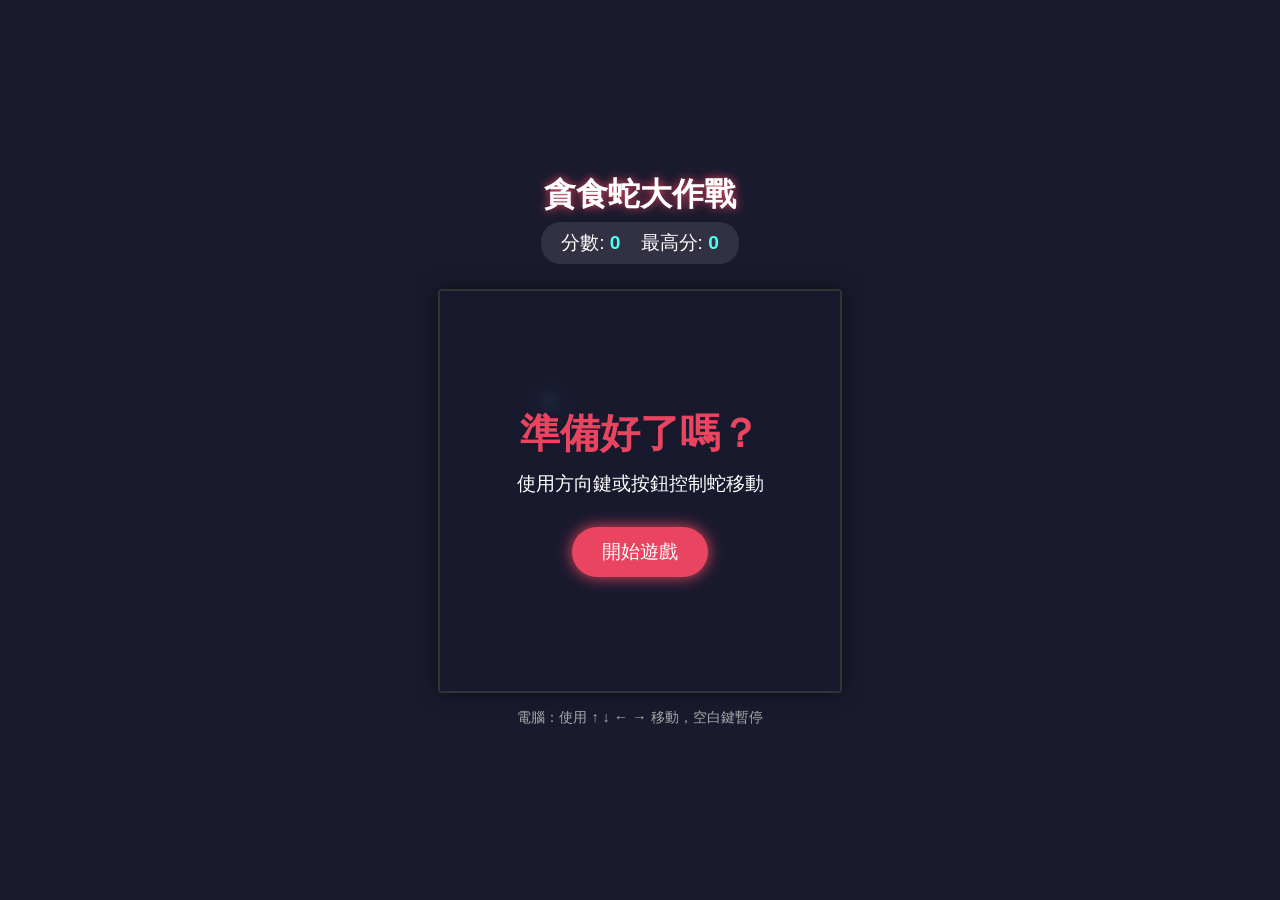
<file: my game/snake.html>
<!DOCTYPE html>
<html lang="zh-Hant">
<head>
    <meta charset="UTF-8">
    <meta name="viewport" content="width=device-width, initial-scale=1.0, maximum-scale=1.0, user-scalable=no">
    <title>經典貪食蛇 - 霓虹版</title>
    <style>
        :root {
            --bg-color: #1a1a2e;
            --grid-color: #16213e;
            --snake-color: #0f3460;
            --snake-head: #e94560;
            --food-color: #4effef;
            --text-color: #ffffff;
            --accent-color: #e94560;
            --modal-bg: rgba(26, 26, 46, 0.95);
        }

        * {
            box-sizing: border-box;
            margin: 0;
            padding: 0;
            user-select: none; /* 防止手機上長按選取文字 */
        }

        body {
            font-family: 'Segoe UI', Tahoma, Geneva, Verdana, sans-serif;
            background-color: var(--bg-color);
            color: var(--text-color);
            display: flex;
            flex-direction: column;
            align-items: center;
            justify-content: center;
            min-height: 100vh;
            overflow: hidden;
        }

        header {
            text-align: center;
            margin-bottom: 10px;
        }

        h1 {
            font-size: 2rem;
            text-shadow: 0 0 10px var(--accent-color);
            margin-bottom: 5px;
        }

        .stats-bar {
            display: flex;
            gap: 20px;
            font-size: 1.2rem;
            background: rgba(255, 255, 255, 0.1);
            padding: 8px 20px;
            border-radius: 20px;
            margin-bottom: 15px;
        }

        .stat-item span {
            font-weight: bold;
            color: var(--food-color);
        }

        /* 遊戲容器 */
        #game-container {
            position: relative;
            box-shadow: 0 0 20px rgba(0, 0, 0, 0.5);
            border: 2px solid #333;
            border-radius: 4px;
            background-color: var(--grid-color);
        }

        canvas {
            display: block;
            background-image: linear-gradient(rgba(255, 255, 255, 0.03) 1px, transparent 1px),
            linear-gradient(90deg, rgba(255, 255, 255, 0.03) 1px, transparent 1px);
            background-size: 20px 20px; /* 對應 grid size */
        }

        /* 控制說明與虛擬按鍵 */
        .controls-info {
            margin-top: 15px;
            font-size: 0.9rem;
            color: #aaa;
            text-align: center;
        }

        .d-pad {
            display: none; /* 預設隱藏，在小螢幕顯示 */
            grid-template-columns: repeat(3, 60px);
            grid-template-rows: repeat(2, 60px);
            gap: 10px;
            margin-top: 20px;
        }

        .d-btn {
            background: rgba(255, 255, 255, 0.1);
            border: 1px solid rgba(255, 255, 255, 0.2);
            border-radius: 10px;
            color: white;
            font-size: 24px;
            display: flex;
            align-items: center;
            justify-content: center;
            cursor: pointer;
            transition: background 0.2s;
        }

        .d-btn:active {
            background: var(--accent-color);
        }

        .d-btn.up { grid-column: 2; grid-row: 1; }
        .d-btn.left { grid-column: 1; grid-row: 2; }
        .d-btn.down { grid-column: 2; grid-row: 2; }
        .d-btn.right { grid-column: 3; grid-row: 2; }

        /* 模態框 (開始/結束畫面) */
        .modal {
            position: absolute;
            top: 0;
            left: 0;
            width: 100%;
            height: 100%;
            background: var(--modal-bg);
            display: flex;
            flex-direction: column;
            justify-content: center;
            align-items: center;
            z-index: 10;
            backdrop-filter: blur(5px);
        }

        .modal.hidden {
            display: none;
        }

        .modal h2 {
            font-size: 2.5rem;
            margin-bottom: 10px;
            color: var(--accent-color);
        }

        .modal p {
            font-size: 1.2rem;
            margin-bottom: 30px;
        }

        .btn {
            background: var(--accent-color);
            color: white;
            border: none;
            padding: 12px 30px;
            font-size: 1.2rem;
            border-radius: 50px;
            cursor: pointer;
            box-shadow: 0 0 15px var(--accent-color);
            transition: transform 0.1s, box-shadow 0.1s;
        }

        .btn:hover {
            transform: scale(1.05);
            box-shadow: 0 0 25px var(--accent-color);
        }

        .btn:active {
            transform: scale(0.95);
        }

        /* 響應式調整 */
        @media (max-width: 600px) {
            h1 { font-size: 1.5rem; }
            .stats-bar { font-size: 1rem; padding: 5px 15px; }
            .d-pad { display: grid; }
            .controls-info { display: none; } /* 手機上隱藏鍵盤說明 */
        }
    </style>
</head>
<body>

    <header>
        <h1>貪食蛇大作戰</h1>
        <div class="stats-bar">
            <div class="stat-item">分數: <span id="score">0</span></div>
            <div class="stat-item">最高分: <span id="high-score">0</span></div>
        </div>
    </header>

    <main>
        <div id="game-container">
            <canvas id="gameCanvas" width="400" height="400"></canvas>
            
            <!-- 開始畫面 -->
            <div id="start-screen" class="modal">
                <h2>準備好了嗎？</h2>
                <p>使用方向鍵或按鈕控制蛇移動</p>
                <button class="btn" onclick="startGame()">開始遊戲</button>
            </div>

            <!-- 遊戲結束畫面 -->
            <div id="game-over-screen" class="modal hidden">
                <h2>遊戲結束</h2>
                <p>最終得分: <span id="final-score">0</span></p>
                <button class="btn" onclick="startGame()">再玩一次</button>
            </div>
            
             <!-- 暫停畫面 -->
             <div id="pause-screen" class="modal hidden">
                <h2>已暫停</h2>
                <p>按空白鍵繼續</p>
                <button class="btn" onclick="togglePause()">繼續</button>
            </div>
        </div>

        <div class="controls-info">
            電腦：使用 ↑ ↓ ← → 移動，空白鍵暫停
        </div>

        <!-- 虛擬手把 (適用於手機) -->
        <div class="d-pad">
            <div class="d-btn up" ontouchstart="handleMobileInput('ArrowUp')" onmousedown="handleMobileInput('ArrowUp')">▲</div>
            <div class="d-btn left" ontouchstart="handleMobileInput('ArrowLeft')" onmousedown="handleMobileInput('ArrowLeft')">◀</div>
            <div class="d-btn down" ontouchstart="handleMobileInput('ArrowDown')" onmousedown="handleMobileInput('ArrowDown')">▼</div>
            <div class="d-btn right" ontouchstart="handleMobileInput('ArrowRight')" onmousedown="handleMobileInput('ArrowRight')">▶</div>
        </div>
    </main>

    <script>
        // 遊戲設定
        const canvas = document.getElementById('gameCanvas');
        const ctx = canvas.getContext('2d');
        const scoreElement = document.getElementById('score');
        const highScoreElement = document.getElementById('high-score');
        const finalScoreElement = document.getElementById('final-score');
        const startScreen = document.getElementById('start-screen');
        const gameOverScreen = document.getElementById('game-over-screen');
        const pauseScreen = document.getElementById('pause-screen');

        const gridSize = 20; // 網格大小
        const tileCount = canvas.width / gridSize; // 每行/列的格子數
        
        let score = 0;
        let highScore = localStorage.getItem('snakeHighScore') || 0;
        highScoreElement.textContent = highScore;

        let velocityX = 0;
        let velocityY = 0;
        let snake = [];
        let food = { x: 5, y: 5 };
        let gameInterval;
        let isGameRunning = false;
        let isPaused = false;
        let speed = 150; // 初始速度
        let nextVelocityX = 0;
        let nextVelocityY = 0;

        // 初始化遊戲
        function initGame() {
            snake = [
                { x: 10, y: 10 },
                { x: 9, y: 10 },
                { x: 8, y: 10 }
            ];
            score = 0;
            speed = 150;
            velocityX = 1; // 初始向右移動
            velocityY = 0;
            nextVelocityX = 1;
            nextVelocityY = 0;
            scoreElement.textContent = score;
            placeFood();
        }

        // 開始遊戲
        function startGame() {
            initGame();
            startScreen.classList.add('hidden');
            gameOverScreen.classList.add('hidden');
            pauseScreen.classList.add('hidden');
            isGameRunning = true;
            isPaused = false;
            
            if (gameInterval) clearInterval(gameInterval);
            gameLoop();
        }

        // 遊戲主迴圈
        function gameLoop() {
            if (!isGameRunning) return;

            update();
            draw();
            
            // 根據速度調整計時器
            if (gameInterval) clearTimeout(gameInterval);
            gameInterval = setTimeout(gameLoop, speed);
        }

        // 更新狀態
        function update() {
            if (isPaused) return;

            // 更新速度（防止同一幀內快速按兩次鍵導致反向撞死）
            velocityX = nextVelocityX;
            velocityY = nextVelocityY;

            // 計算新的頭部位置
            const head = { x: snake[0].x + velocityX, y: snake[0].y + velocityY };

            // 檢查碰撞（牆壁或身體）
            if (checkCollision(head)) {
                gameOver();
                return;
            }

            // 移動蛇：將新頭部加入陣列最前面
            snake.unshift(head);

            // 檢查是否吃到食物
            if (head.x === food.x && head.y === food.y) {
                score += 10;
                scoreElement.textContent = score;
                increaseSpeed();
                placeFood();
                // 吃到食物不移除尾巴，蛇變長
            } else {
                // 沒吃到食物，移除尾巴，維持長度
                snake.pop();
            }
        }

        // 繪圖
        function draw() {
            // 清除畫布
            ctx.fillStyle = '#16213e'; // 背景色
            ctx.fillRect(0, 0, canvas.width, canvas.height);

            // 繪製食物
            ctx.fillStyle = '#4effef';
            ctx.shadowBlur = 15;
            ctx.shadowColor = "#4effef";
            ctx.beginPath();
            ctx.arc(
                food.x * gridSize + gridSize / 2, 
                food.y * gridSize + gridSize / 2, 
                gridSize / 2 - 2, 
                0, 2 * Math.PI
            );
            ctx.fill();
            ctx.shadowBlur = 0; // 重置陰影

            // 繪製蛇
            snake.forEach((part, index) => {
                if (index === 0) {
                    // 蛇頭
                    ctx.fillStyle = '#e94560';
                    ctx.shadowBlur = 10;
                    ctx.shadowColor = "#e94560";
                } else {
                    // 蛇身 (漸層色)
                    ctx.fillStyle = '#0f3460';
                    ctx.shadowBlur = 0;
                }

                ctx.fillRect(
                    part.x * gridSize + 1, 
                    part.y * gridSize + 1, 
                    gridSize - 2, 
                    gridSize - 2
                );
                
                // 繪製蛇眼睛 (僅在頭部)
                if (index === 0) {
                    ctx.fillStyle = 'white';
                    const eyeSize = 4;
                    // 根據方向調整眼睛位置 (簡單處理)
                    let eyeOffsetX = gridSize / 4;
                    let eyeOffsetY = gridSize / 4;
                    
                    ctx.fillRect(part.x * gridSize + eyeOffsetX, part.y * gridSize + eyeOffsetY, eyeSize, eyeSize);
                    ctx.fillRect(part.x * gridSize + gridSize - eyeOffsetX - eyeSize, part.y * gridSize + eyeOffsetY, eyeSize, eyeSize);
                }
            });
        }

        // 隨機放置食物
        function placeFood() {
            let validPosition = false;
            while (!validPosition) {
                food.x = Math.floor(Math.random() * tileCount);
                food.y = Math.floor(Math.random() * tileCount);

                // 確保食物不會生成在蛇身上
                validPosition = true;
                for (let part of snake) {
                    if (part.x === food.x && part.y === food.y) {
                        validPosition = false;
                        break;
                    }
                }
            }
        }

        // 碰撞檢測
        function checkCollision(head) {
            // 撞牆
            if (head.x < 0 || head.x >= tileCount || head.y < 0 || head.y >= tileCount) {
                return true;
            }
            // 撞自己 (從身體部分開始檢查)
            for (let i = 0; i < snake.length; i++) {
                if (head.x === snake[i].x && head.y === snake[i].y) {
                    return true;
                }
            }
            return false;
        }

        // 遊戲結束
        function gameOver() {
            isGameRunning = false;
            finalScoreElement.textContent = score;
            
            if (score > highScore) {
                highScore = score;
                localStorage.setItem('snakeHighScore', highScore);
                highScoreElement.textContent = highScore;
            }

            gameOverScreen.classList.remove('hidden');
        }

        // 增加速度 (難度)
        function increaseSpeed() {
            if (speed > 50) {
                speed -= 2; // 每次吃到食物減少 2ms 延遲
            }
        }

        // 暫停功能
        function togglePause() {
            if (!isGameRunning || gameOverScreen.classList.contains('hidden') === false) return;
            
            isPaused = !isPaused;
            if (isPaused) {
                pauseScreen.classList.remove('hidden');
            } else {
                pauseScreen.classList.add('hidden');
                // 立即執行一次更新以避免卡頓感
                gameLoop(); 
            }
        }

        // 鍵盤輸入處理
        document.addEventListener('keydown', (e) => {
            // 防止方向鍵滾動頁面
            if(["ArrowUp","ArrowDown","ArrowLeft","ArrowRight"," "].indexOf(e.code) > -1) {
                e.preventDefault();
            }

            if (e.code === 'Space') {
                togglePause();
                return;
            }

            if (!isGameRunning || isPaused) return;

            handleInput(e.key);
        });

        // 統一輸入處理 (鍵盤與虛擬按鍵)
        function handleInput(key) {
            // 邏輯：不能直接掉頭 (例如向右時不能直接向左)
            // 使用 nextVelocity 來緩衝輸入
            
            switch(key) {
                case 'ArrowUp':
                case 'w':
                case 'W':
                    if (velocityY !== 1) {
                        nextVelocityX = 0;
                        nextVelocityY = -1;
                    }
                    break;
                case 'ArrowDown':
                case 's':
                case 'S':
                    if (velocityY !== -1) {
                        nextVelocityX = 0;
                        nextVelocityY = 1;
                    }
                    break;
                case 'ArrowLeft':
                case 'a':
                case 'A':
                    if (velocityX !== 1) {
                        nextVelocityX = -1;
                        nextVelocityY = 0;
                    }
                    break;
                case 'ArrowRight':
                case 'd':
                case 'D':
                    if (velocityX !== -1) {
                        nextVelocityX = 1;
                        nextVelocityY = 0;
                    }
                    break;
            }
        }

        // 處理手機虛擬按鈕
        function handleMobileInput(direction) {
            if (!isGameRunning) return;
            handleInput(direction);
        }

        // 頁面載入後先繪製一次背景
        draw();

    </script>
</body>
</html>
</file>
<file: games/snake/style.css>
/* 貪食蛇遊戲樣式 */
:root {
    --bg-color: #1a1a2e;
    --grid-color: #16213e;
    --snake-color: #0f3460;
    --snake-head: #e94560;
    --food-color: #4effef;
    --text-color: #ffffff;
    --accent-color: #e94560;
    --modal-bg: rgba(26, 26, 46, 0.95);
    --game-center-bg: #ebeac6;
    --game-center-red: #A50000;
    --game-center-brown: #3E2723;
}

* {
    box-sizing: border-box;
    margin: 0;
    padding: 0;
    user-select: none; /* 防止手機上長按選取文字 */
}

body {
    font-family: 'Segoe UI', Tahoma, Geneva, Verdana, sans-serif;
    background-color: var(--bg-color);
    color: var(--text-color);
    display: flex;
    flex-direction: column;
    align-items: center;
    min-height: 100vh;
    overflow-x: hidden;
}

/* 遊戲中心導航欄 */
.game-center-nav {
    width: 100%;
    background-color: var(--game-center-bg);
    border-bottom: 4px solid var(--game-center-brown);
    padding: 12px 20px;
    display: flex;
    justify-content: space-between;
    align-items: center;
    margin-bottom: 20px;
}

.nav-brand {
    display: flex;
    align-items: center;
    gap: 10px;
    text-decoration: none;
}

.nav-logo {
    width: 36px;
    height: 36px;
    background-color: var(--game-center-red);
    color: var(--game-center-bg);
    display: flex;
    align-items: center;
    justify-content: center;
    border: 2px solid var(--game-center-brown);
    border-radius: 4px;
    font-weight: bold;
    font-size: 18px;
}

.nav-title {
    color: var(--game-center-brown);
    font-weight: 900;
    font-size: 1.2rem;
}

.back-button {
    background-color: var(--game-center-red);
    color: var(--game-center-bg);
    border: 2px solid var(--game-center-brown);
    padding: 8px 16px;
    border-radius: 4px;
    font-weight: bold;
    text-decoration: none;
    transition: all 0.1s;
    box-shadow: 2px 2px 0 var(--game-center-brown);
}

.back-button:hover {
    transform: translate(-1px, -1px);
    box-shadow: 3px 3px 0 var(--game-center-brown);
}

.back-button:active {
    transform: translate(1px, 1px);
    box-shadow: 1px 1px 0 var(--game-center-brown);
}

/* 遊戲標題區域 */
.game-header {
    text-align: center;
    margin-bottom: 10px;
    width: 100%;
    max-width: 800px;
}

.game-title {
    font-size: 2.2rem;
    text-shadow: 0 0 10px var(--accent-color);
    margin-bottom: 5px;
    color: var(--text-color);
}

.stats-bar {
    display: flex;
    gap: 20px;
    font-size: 1.2rem;
    background: rgba(255, 255, 255, 0.1);
    padding: 8px 20px;
    border-radius: 20px;
    margin-bottom: 15px;
    justify-content: center;
}

.stat-item span {
    font-weight: bold;
    color: var(--food-color);
}

/* 遊戲容器 */
#game-container {
    position: relative;
    box-shadow: 0 0 20px rgba(0, 0, 0, 0.5);
    border: 2px solid #333;
    border-radius: 4px;
    background-color: var(--grid-color);
    margin: 0 auto;
}

canvas {
    display: block;
    background-image: linear-gradient(rgba(255, 255, 255, 0.03) 1px, transparent 1px),
    linear-gradient(90deg, rgba(255, 255, 255, 0.03) 1px, transparent 1px);
    background-size: 20px 20px; /* 對應 grid size */
}

/* 控制說明與虛擬按鍵 */
.controls-info {
    margin-top: 15px;
    font-size: 0.9rem;
    color: #aaa;
    text-align: center;
    max-width: 800px;
}

.d-pad {
    display: none; /* 預設隱藏，在小螢幕顯示 */
    grid-template-columns: repeat(3, 60px);
    grid-template-rows: repeat(2, 60px);
    gap: 10px;
    margin-top: 20px;
    justify-content: center;
}

.d-btn {
    background: rgba(255, 255, 255, 0.1);
    border: 1px solid rgba(255, 255, 255, 0.2);
    border-radius: 10px;
    color: white;
    font-size: 24px;
    display: flex;
    align-items: center;
    justify-content: center;
    cursor: pointer;
    transition: background 0.2s;
}

.d-btn:active {
    background: var(--accent-color);
}

.d-btn.up { grid-column: 2; grid-row: 1; }
.d-btn.left { grid-column: 1; grid-row: 2; }
.d-btn.down { grid-column: 2; grid-row: 2; }
.d-btn.right { grid-column: 3; grid-row: 2; }

/* 模態框 (開始/結束畫面) */
.modal {
    position: absolute;
    top: 0;
    left: 0;
    width: 100%;
    height: 100%;
    background: var(--modal-bg);
    display: flex;
    flex-direction: column;
    justify-content: center;
    align-items: center;
    z-index: 10;
    backdrop-filter: blur(5px);
}

.modal.hidden {
    display: none;
}

.modal h2 {
    font-size: 2.5rem;
    margin-bottom: 10px;
    color: var(--accent-color);
}

.modal p {
    font-size: 1.2rem;
    margin-bottom: 30px;
}

.btn {
    background: var(--accent-color);
    color: white;
    border: none;
    padding: 12px 30px;
    font-size: 1.2rem;
    border-radius: 50px;
    cursor: pointer;
    box-shadow: 0 0 15px var(--accent-color);
    transition: transform 0.1s, box-shadow 0.1s;
}

.btn:hover {
    transform: scale(1.05);
    box-shadow: 0 0 25px var(--accent-color);
}

.btn:active {
    transform: scale(0.95);
}

/* 遊戲說明 */
.game-instructions {
    background: rgba(255, 255, 255, 0.05);
    border-radius: 10px;
    padding: 15px;
    margin-top: 20px;
    max-width: 800px;
    border: 1px solid rgba(255, 255, 255, 0.1);
}

.instructions-title {
    color: var(--food-color);
    margin-bottom: 10px;
    font-size: 1.1rem;
}

.instructions-list {
    list-style-type: none;
    padding-left: 0;
}

.instructions-list li {
    margin-bottom: 8px;
    padding-left: 20px;
    position: relative;
}

.instructions-list li:before {
    content: "•";
    color: var(--accent-color);
    position: absolute;
    left: 0;
}

/* 響應式調整 */
@media (max-width: 600px) {
    .game-title { font-size: 1.8rem; }
    .stats-bar { 
        font-size: 1rem; 
        padding: 6px 15px;
        flex-wrap: wrap;
        justify-content: center;
    }
    .d-pad { display: grid; }
    .controls-info { display: none; } /* 手機上隱藏鍵盤說明 */
    
    #game-container {
        width: 95vw;
        height: 95vw;
        max-width: 400px;
        max-height: 400px;
    }
    
    canvas {
        width: 100%;
        height: 100%;
    }
}

@media (min-width: 601px) and (max-width: 900px) {
    #game-container {
        width: 500px;
        height: 500px;
    }
}

@media (min-width: 901px) {
    #game-container {
        width: 600px;
        height: 600px;
    }
    
    canvas {
        width: 600px;
        height: 600px;
    }
}
</file>
<file: games/tetris/style.css>
/* 俄羅斯方塊遊戲樣式 */
:root {
    --bg-color: #1a1a2e;
    --grid-color: #16213e;
    --text-color: #ffffff;
    --accent-color: #e94560;
    --game-center-bg: #ebeac6;
    --game-center-red: #A50000;
    --game-center-brown: #3E2723;
    --block-i: #00f0f0;    /* I 型 - 青色 */
    --block-j: #0000f0;    /* J 型 - 藍色 */
    --block-l: #f0a000;    /* L 型 - 橙色 */
    --block-o: #f0f000;    /* O 型 - 黃色 */
    --block-s: #00f000;    /* S 型 - 綠色 */
    --block-t: #a000f0;    /* T 型 - 紫色 */
    --block-z: #f00000;    /* Z 型 - 紅色 */
}

* {
    box-sizing: border-box;
    margin: 0;
    padding: 0;
    user-select: none;
}

body {
    font-family: 'Segoe UI', Tahoma, Geneva, Verdana, sans-serif;
    background-color: var(--bg-color);
    color: var(--text-color);
    display: flex;
    flex-direction: column;
    align-items: center;
    min-height: 100vh;
    overflow-x: hidden;
}

/* 遊戲中心導航欄 */
.game-center-nav {
    width: 100%;
    background-color: var(--game-center-bg);
    border-bottom: 4px solid var(--game-center-brown);
    padding: 12px 20px;
    display: flex;
    justify-content: space-between;
    align-items: center;
    margin-bottom: 20px;
}

.nav-brand {
    display: flex;
    align-items: center;
    gap: 10px;
    text-decoration: none;
}

.nav-logo {
    width: 36px;
    height: 36px;
    background-color: var(--game-center-red);
    color: var(--game-center-bg);
    display: flex;
    align-items: center;
    justify-content: center;
    border: 2px solid var(--game-center-brown);
    border-radius: 4px;
    font-weight: bold;
    font-size: 18px;
}

.nav-title {
    color: var(--game-center-brown);
    font-weight: 900;
    font-size: 1.2rem;
}

.back-button {
    background-color: var(--game-center-red);
    color: var(--game-center-bg);
    border: 2px solid var(--game-center-brown);
    padding: 8px 16px;
    border-radius: 4px;
    font-weight: bold;
    text-decoration: none;
    transition: all 0.1s;
    box-shadow: 2px 2px 0 var(--game-center-brown);
}

.back-button:hover {
    transform: translate(-1px, -1px);
    box-shadow: 3px 3px 0 var(--game-center-brown);
}

.back-button:active {
    transform: translate(1px, 1px);
    box-shadow: 1px 1px 0 var(--game-center-brown);
}

/* 遊戲標題區域 */
.game-header {
    text-align: center;
    margin-bottom: 20px;
    width: 100%;
    max-width: 900px;
}

.game-title {
    font-size: 2.2rem;
    text-shadow: 0 0 10px var(--accent-color);
    margin-bottom: 10px;
    color: var(--text-color);
}

.stats-bar {
    display: flex;
    gap: 20px;
    font-size: 1.2rem;
    background: rgba(255, 255, 255, 0.1);
    padding: 8px 20px;
    border-radius: 20px;
    margin-bottom: 15px;
    justify-content: center;
    flex-wrap: wrap;
}

.stat-item span {
    font-weight: bold;
    color: var(--accent-color);
}

/* 遊戲主容器 */
.game-container {
    display: flex;
    flex-direction: column;
    align-items: center;
    gap: 20px;
    max-width: 900px;
    margin: 0 auto;
    padding: 0 20px;
}

@media (min-width: 768px) {
    .game-container {
        flex-direction: row;
        align-items: flex-start;
        justify-content: center;
    }
}

/* 遊戲區域 */
.game-area {
    display: flex;
    flex-direction: column;
    align-items: center;
    gap: 15px;
}

#game-board {
    border: 3px solid #333;
    background-color: var(--grid-color);
    box-shadow: 0 0 20px rgba(0, 0, 0, 0.5);
}

/* 側邊面板 */
.side-panel {
    display: flex;
    flex-direction: column;
    gap: 20px;
    min-width: 180px;
}

.panel-section {
    background: rgba(255, 255, 255, 0.05);
    border-radius: 10px;
    padding: 15px;
    border: 1px solid rgba(255, 255, 255, 0.1);
}

.panel-title {
    color: var(--accent-color);
    margin-bottom: 10px;
    font-size: 1.1rem;
    text-align: center;
}

/* 下一個方塊預覽 */
#next-piece-container {
    width: 120px;
    height: 120px;
    border: 2px solid rgba(255, 255, 255, 0.3);
    background-color: rgba(0, 0, 0, 0.2);
    margin: 0 auto;
    display: flex;
    align-items: center;
    justify-content: center;
}

#next-piece-canvas {
    width: 80px;
    height: 80px;
}

/* 控制按鈕區域 */
.controls-section {
    display: flex;
    flex-direction: column;
    gap: 10px;
}

.control-row {
    display: flex;
    justify-content: center;
    gap: 10px;
}

.control-button {
    background: rgba(255, 255, 255, 0.1);
    border: 2px solid rgba(255, 255, 255, 0.3);
    border-radius: 8px;
    color: white;
    font-size: 20px;
    width: 50px;
    height: 50px;
    display: flex;
    align-items: center;
    justify-content: center;
    cursor: pointer;
    transition: all 0.1s;
}

.control-button:active {
    background: var(--accent-color);
    transform: scale(0.95);
}

.control-button.wide {
    width: 110px;
}

/* 移動端虛擬控制器 */
.mobile-controls {
    display: none;
    grid-template-columns: repeat(5, 1fr);
    grid-template-rows: repeat(2, 1fr);
    gap: 10px;
    margin-top: 20px;
    max-width: 400px;
    width: 100%;
}

.mobile-controls .control-button {
    width: 100%;
    height: 60px;
    font-size: 24px;
}

.mobile-controls .left { grid-column: 1; grid-row: 2; }
.mobile-controls .rotate { grid-column: 2; grid-row: 1; }
.mobile-controls .down { grid-column: 2; grid-row: 2; }
.mobile-controls .right { grid-column: 3; grid-row: 2; }
.mobile-controls .hard-drop { grid-column: 4; grid-row: 1; grid-row-end: span 2; }
.mobile-controls .pause { grid-column: 5; grid-row: 1; grid-row-end: span 2; }

/* 遊戲說明 */
.game-instructions {
    background: rgba(255, 255, 255, 0.05);
    border-radius: 10px;
    padding: 15px;
    margin-top: 20px;
    max-width: 900px;
    border: 1px solid rgba(255, 255, 255, 0.1);
    width: 100%;
}

.instructions-title {
    color: var(--accent-color);
    margin-bottom: 10px;
    font-size: 1.1rem;
}

.instructions-list {
    list-style-type: none;
    padding-left: 0;
}

.instructions-list li {
    margin-bottom: 8px;
    padding-left: 20px;
    position: relative;
}

.instructions-list li:before {
    content: "•";
    color: var(--accent-color);
    position: absolute;
    left: 0;
}

/* 模態框 */
.modal {
    position: fixed;
    top: 0;
    left: 0;
    width: 100%;
    height: 100%;
    background: rgba(0, 0, 0, 0.85);
    display: flex;
    flex-direction: column;
    justify-content: center;
    align-items: center;
    z-index: 100;
    backdrop-filter: blur(5px);
}

.modal.hidden {
    display: none;
}

.modal-content {
    background: var(--bg-color);
    border: 3px solid var(--accent-color);
    border-radius: 15px;
    padding: 30px;
    max-width: 500px;
    width: 90%;
    text-align: center;
}

.modal h2 {
    font-size: 2.5rem;
    margin-bottom: 15px;
    color: var(--accent-color);
}

.modal p {
    font-size: 1.2rem;
    margin-bottom: 25px;
}

.btn {
    background: var(--accent-color);
    color: white;
    border: none;
    padding: 12px 30px;
    font-size: 1.2rem;
    border-radius: 50px;
    cursor: pointer;
    box-shadow: 0 0 15px var(--accent-color);
    transition: transform 0.1s, box-shadow 0.1s;
    margin: 5px;
}

.btn:hover {
    transform: scale(1.05);
    box-shadow: 0 0 25px var(--accent-color);
}

.btn:active {
    transform: scale(0.95);
}

/* 響應式調整 */
@media (max-width: 767px) {
    .game-title { font-size: 1.8rem; }
    .stats-bar { 
        font-size: 1rem; 
        padding: 6px 15px;
    }
    
    #game-board {
        width: 300px;
        height: 600px;
    }
    
    .mobile-controls {
        display: grid;
    }
    
    .controls-section {
        display: none;
    }
    
    .side-panel {
        min-width: 150px;
    }
}

@media (min-width: 768px) and (max-width: 1023px) {
    #game-board {
        width: 360px;
        height: 720px;
    }
}

@media (min-width: 1024px) {
    #game-board {
        width: 400px;
        height: 800px;
    }
}
</file>
